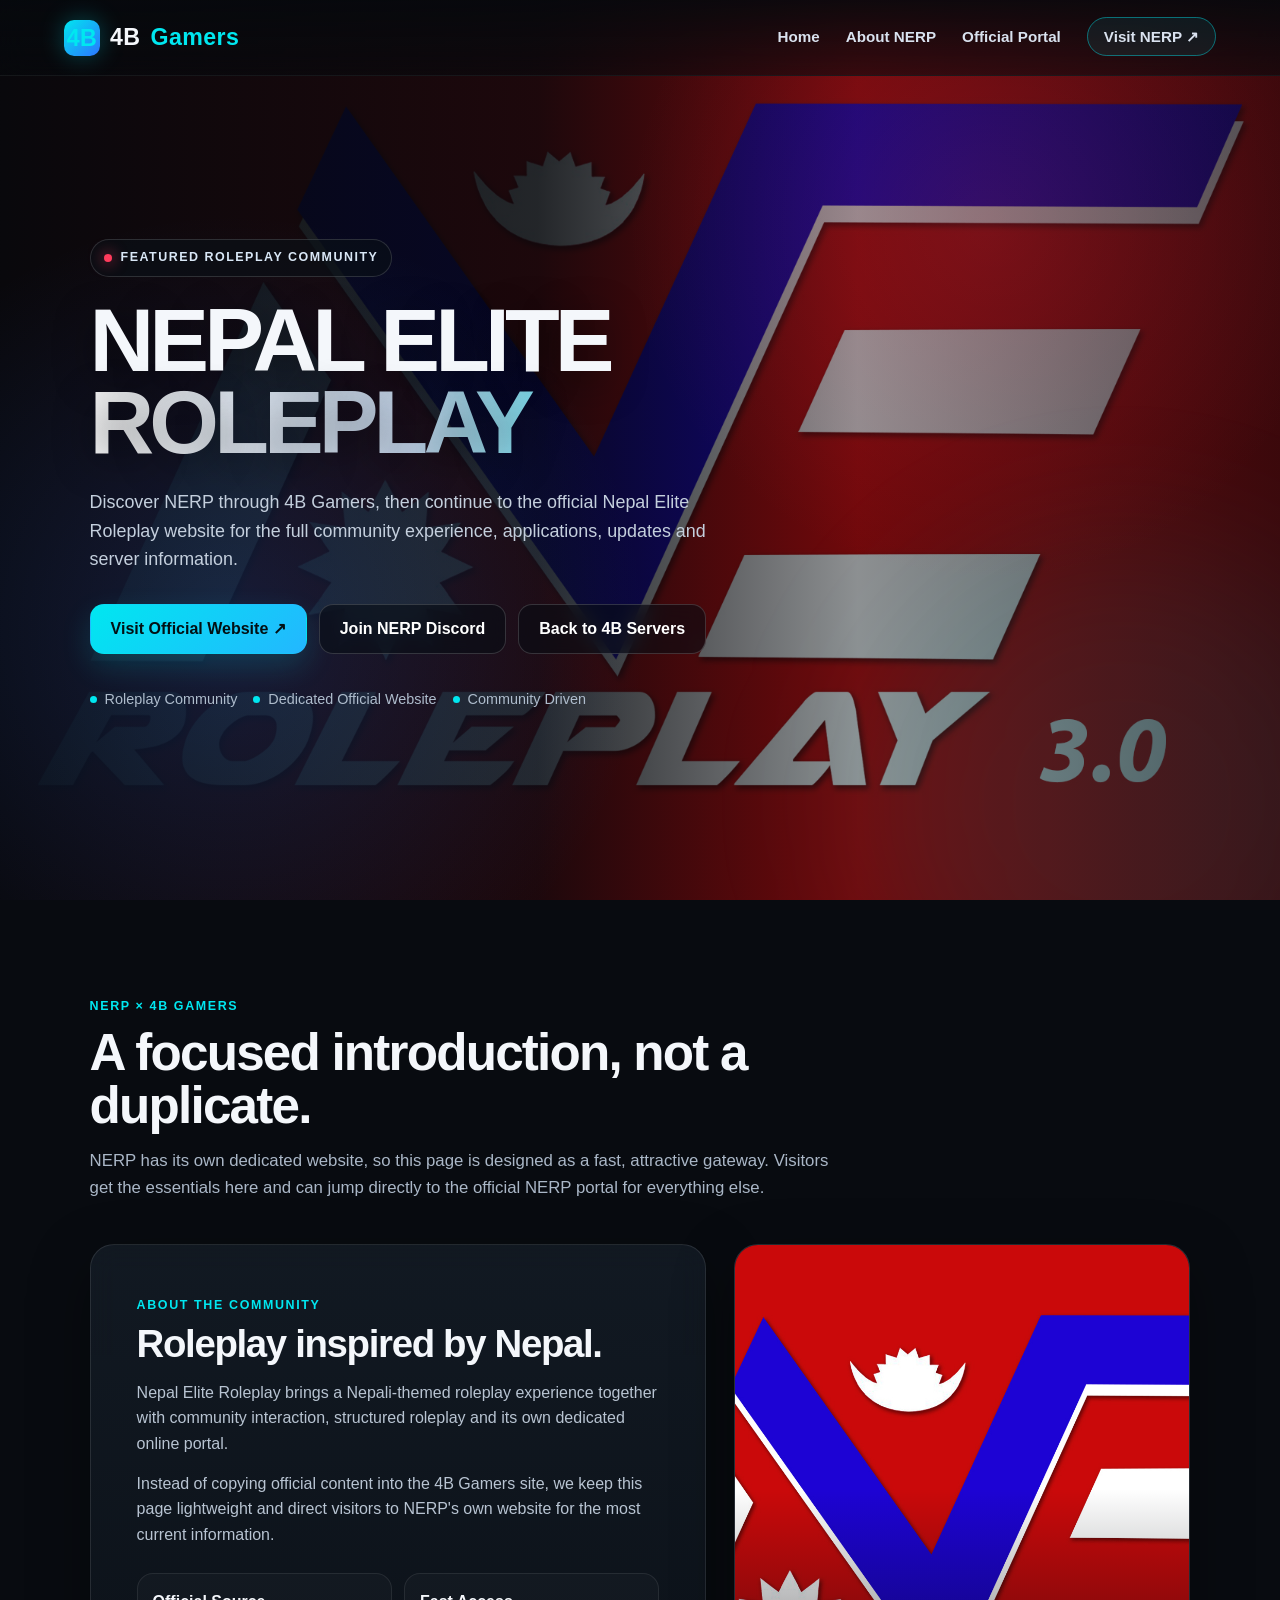
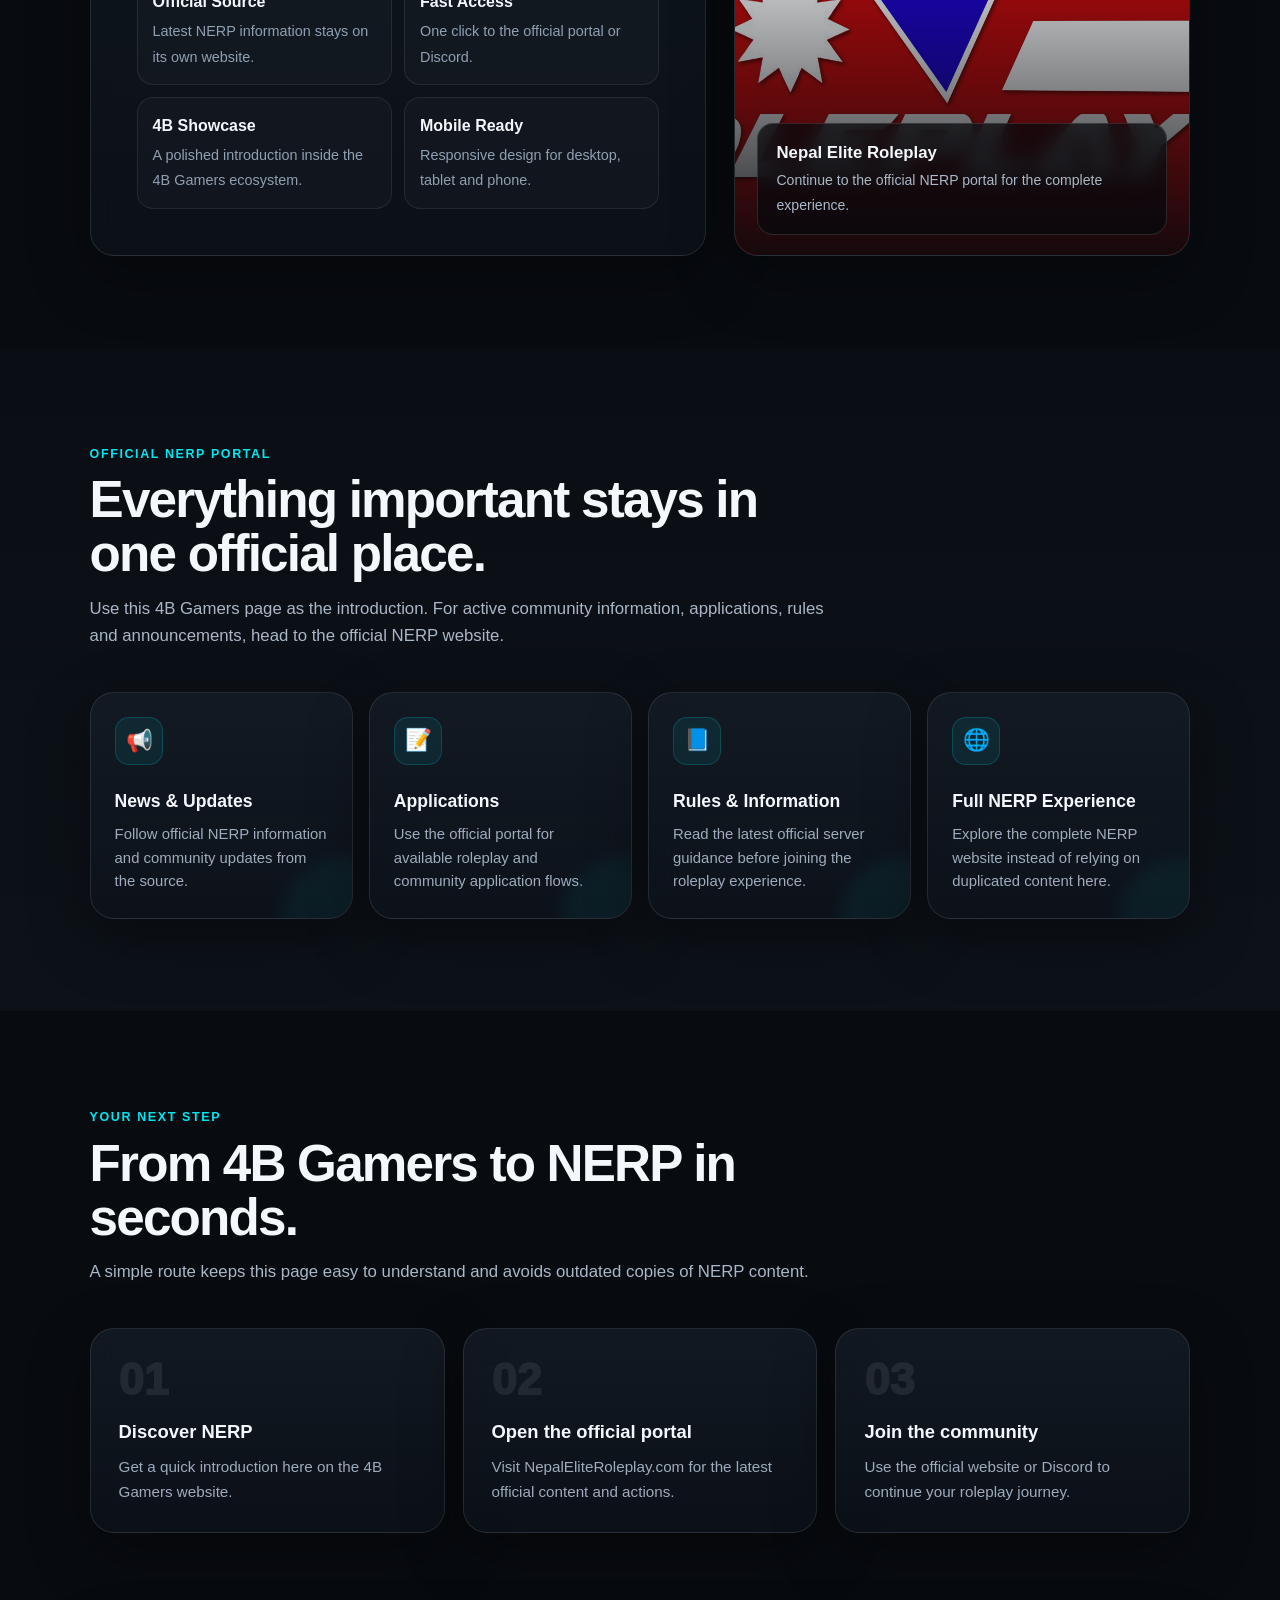
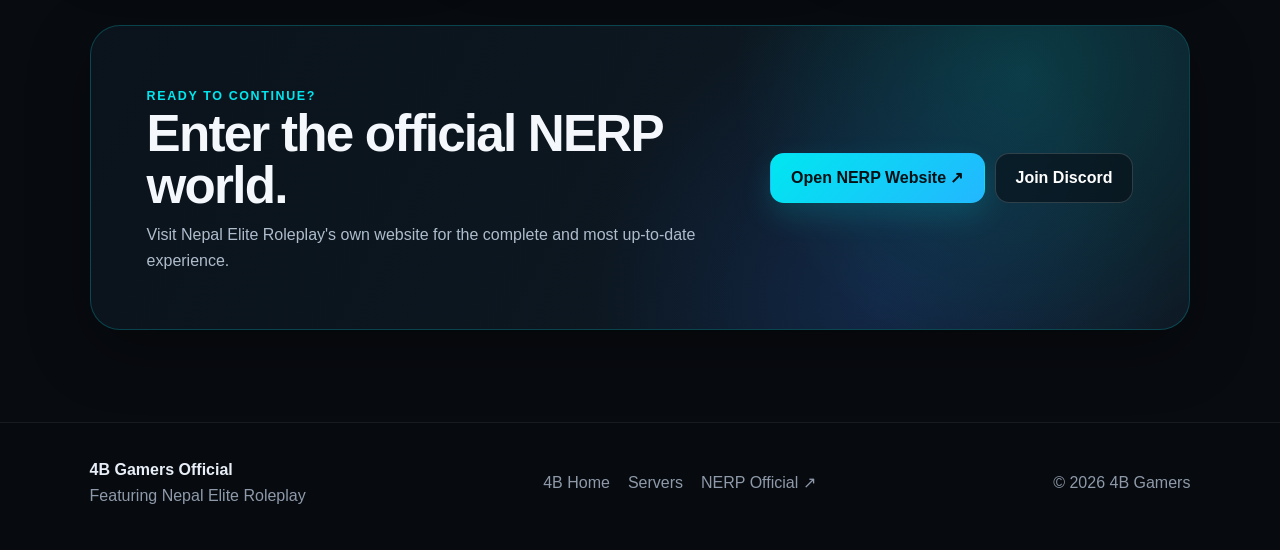
<file: nerp.html>
<!DOCTYPE html>
<html lang="en">
<head>
  <meta charset="UTF-8">
  <meta name="viewport" content="width=device-width, initial-scale=1.0">
  <meta name="description" content="Discover Nepal Elite Roleplay from 4B Gamers and continue to the official NERP website for the full roleplay experience.">
  <meta name="theme-color" content="#090d12">
  <meta property="og:title" content="Nepal Elite Roleplay | 4B Gamers Official">
  <meta property="og:description" content="Explore Nepal Elite Roleplay and visit the official NERP website.">
  <meta property="og:image" content="media/dcimage/nerp.jpg">
  <link rel="icon" href="media/favicon.png" type="image/png">
  <title>Nepal Elite Roleplay | 4B Gamers Official</title>
  <style>
    :root{
      --bg:#080b10;--bg2:#0d1219;--card:rgba(18,25,34,.72);--line:rgba(255,255,255,.10);
      --text:#f4f7fb;--muted:#aab7c7;--cyan:#00e7f0;--blue:#2c75ff;--red:#ff3b5c;--gold:#f6c65b;
      --shadow:0 20px 60px rgba(0,0,0,.35);--radius:24px;
    }
    *{box-sizing:border-box;margin:0;padding:0}
    html{scroll-behavior:smooth}
    body{font-family:Inter,Segoe UI,Arial,sans-serif;background:var(--bg);color:var(--text);overflow-x:hidden;line-height:1.6}
    a{text-decoration:none;color:inherit}
    img{max-width:100%;display:block}
    button,a{ -webkit-tap-highlight-color:transparent }

    .site-nav{position:fixed;inset:0 0 auto 0;height:76px;display:flex;align-items:center;justify-content:space-between;padding:0 clamp(18px,5vw,72px);z-index:50;background:linear-gradient(180deg,rgba(6,9,13,.92),rgba(6,9,13,.58));backdrop-filter:blur(14px);border-bottom:1px solid rgba(255,255,255,.06)}
    .brand{font-weight:900;font-size:1.45rem;letter-spacing:.4px;display:flex;align-items:center;gap:10px}
    .brand-mark{width:36px;height:36px;border-radius:10px;display:grid;place-items:center;background:linear-gradient(135deg,var(--cyan),var(--blue));color:#031014;box-shadow:0 0 25px rgba(0,231,240,.28)}
    .brand span{color:var(--cyan)}
    .nav-links{display:flex;align-items:center;gap:26px;list-style:none;font-weight:700;font-size:.95rem}
    .nav-links a{color:#d9e2ef;transition:.25s}.nav-links a:hover{color:var(--cyan)}
    .nav-cta{padding:10px 16px;border:1px solid rgba(0,231,240,.42);border-radius:999px;background:rgba(0,231,240,.08)}
    .menu-btn{display:none;background:none;border:0;color:#fff;font-size:1.8rem;cursor:pointer}

    .hero{min-height:100svh;position:relative;display:flex;align-items:center;padding:120px clamp(20px,7vw,110px) 70px;isolation:isolate;overflow:hidden}
    .hero::before{content:"";position:absolute;inset:0;background:linear-gradient(90deg,rgba(5,8,12,.98) 0%,rgba(5,8,12,.88) 42%,rgba(5,8,12,.45) 67%,rgba(5,8,12,.72) 100%),url('media/dcimage/nerp.jpg') center/cover no-repeat;z-index:-3}
    .hero::after{content:"";position:absolute;inset:0;background:radial-gradient(circle at 18% 70%,rgba(44,117,255,.18),transparent 34%),radial-gradient(circle at 77% 25%,rgba(255,59,92,.16),transparent 30%);z-index:-2}
    .hero-glow{position:absolute;inset:auto -8% -18% auto;width:520px;height:520px;border-radius:50%;background:rgba(0,231,240,.08);filter:blur(80px);z-index:-1}
    .hero-content{max-width:760px}
    .eyebrow{display:inline-flex;align-items:center;gap:9px;padding:8px 13px;border-radius:999px;border:1px solid rgba(255,255,255,.14);background:rgba(10,16,23,.64);font-size:.78rem;font-weight:800;letter-spacing:.12em;text-transform:uppercase;color:#d9e7f6;margin-bottom:22px}
    .eyebrow-dot{width:8px;height:8px;border-radius:50%;background:var(--red);box-shadow:0 0 15px var(--red)}
    .hero h1{font-size:clamp(3rem,7vw,6.7rem);line-height:.92;letter-spacing:-.055em;text-transform:uppercase;max-width:820px;text-shadow:0 10px 40px rgba(0,0,0,.45)}
    .hero h1 .accent{display:block;background:linear-gradient(90deg,#fff 0%,#c7d9ef 48%,var(--cyan) 100%);-webkit-background-clip:text;background-clip:text;color:transparent}
    .hero p{max-width:670px;color:#c4cfdd;font-size:clamp(1rem,1.4vw,1.18rem);margin:24px 0 30px}
    .hero-actions{display:flex;flex-wrap:wrap;gap:12px}
    .btn{min-height:50px;padding:0 20px;border-radius:14px;display:inline-flex;align-items:center;justify-content:center;gap:10px;font-weight:850;border:1px solid transparent;transition:.25s;cursor:pointer}
    .btn-primary{background:linear-gradient(135deg,var(--cyan),#23b7ff);color:#031014;box-shadow:0 12px 30px rgba(0,231,240,.16)}
    .btn-primary:hover{transform:translateY(-2px);box-shadow:0 18px 38px rgba(0,231,240,.25)}
    .btn-secondary{background:rgba(8,13,19,.58);border-color:rgba(255,255,255,.16);color:#fff;backdrop-filter:blur(10px)}
    .btn-secondary:hover{border-color:rgba(255,255,255,.34);transform:translateY(-2px)}
    .hero-meta{display:flex;flex-wrap:wrap;gap:16px;margin-top:34px;color:#aebccc;font-size:.9rem}
    .hero-meta span{display:flex;align-items:center;gap:8px}.hero-meta i{width:7px;height:7px;border-radius:50%;background:var(--cyan);display:inline-block}

    .section{padding:92px clamp(20px,7vw,110px)}
    .section-head{max-width:760px;margin-bottom:42px}
    .kicker{color:var(--cyan);font-weight:900;text-transform:uppercase;letter-spacing:.13em;font-size:.78rem}
    .section h2{font-size:clamp(2rem,4vw,3.45rem);line-height:1.05;letter-spacing:-.035em;margin:8px 0 15px}
    .section-head p{color:var(--muted);font-size:1.05rem}

    .intro-grid{display:grid;grid-template-columns:minmax(0,1.15fr) minmax(320px,.85fr);gap:28px;align-items:stretch}
    .glass{background:linear-gradient(180deg,rgba(20,28,38,.82),rgba(13,19,27,.72));border:1px solid var(--line);border-radius:var(--radius);box-shadow:var(--shadow);backdrop-filter:blur(14px)}
    .intro-copy{padding:clamp(26px,4vw,46px)}
    .intro-copy p{color:#b8c4d2;margin-top:14px}
    .mini-points{display:grid;grid-template-columns:repeat(2,minmax(0,1fr));gap:12px;margin-top:26px}
    .mini-point{padding:15px;border:1px solid rgba(255,255,255,.08);background:rgba(255,255,255,.025);border-radius:16px}
    .mini-point strong{display:block;margin-bottom:3px}.mini-point span{color:#90a0b3;font-size:.9rem}
    .intro-visual{overflow:hidden;min-height:360px;position:relative}
    .intro-visual img{width:100%;height:100%;object-fit:cover;position:absolute;inset:0}
    .intro-visual::after{content:"";position:absolute;inset:0;background:linear-gradient(180deg,transparent 40%,rgba(6,9,13,.92))}
    .visual-label{position:absolute;left:22px;right:22px;bottom:20px;z-index:2;padding:16px 18px;border-radius:16px;background:rgba(6,9,13,.72);border:1px solid rgba(255,255,255,.12);backdrop-filter:blur(10px)}
    .visual-label strong{display:block;font-size:1.05rem}.visual-label span{font-size:.88rem;color:#aab8c7}

    .portal{background:linear-gradient(180deg,#0a0e14,#0d1219)}
    .feature-grid{display:grid;grid-template-columns:repeat(4,minmax(0,1fr));gap:16px}
    .feature-card{padding:24px;min-height:210px;position:relative;overflow:hidden;transition:.25s}
    .feature-card:hover{transform:translateY(-5px);border-color:rgba(0,231,240,.28)}
    .feature-icon{width:48px;height:48px;border-radius:14px;display:grid;place-items:center;background:rgba(0,231,240,.08);border:1px solid rgba(0,231,240,.18);font-size:1.35rem;margin-bottom:22px}
    .feature-card h3{font-size:1.1rem;margin-bottom:8px}.feature-card p{font-size:.93rem;color:#9eacbd}
    .feature-card::after{content:"";position:absolute;width:120px;height:120px;border-radius:50%;right:-50px;bottom:-60px;background:rgba(0,231,240,.05);filter:blur(8px)}

    .journey-grid{display:grid;grid-template-columns:repeat(3,minmax(0,1fr));gap:18px}
    .journey-card{padding:28px;position:relative}
    .step-num{font-size:2.8rem;font-weight:950;color:rgba(255,255,255,.08);line-height:1;margin-bottom:15px}
    .journey-card h3{font-size:1.15rem;margin-bottom:9px}.journey-card p{color:#9eacbd;font-size:.95rem}

    .cta-band{margin:0 clamp(20px,7vw,110px) 92px;padding:clamp(28px,5vw,56px);border-radius:30px;position:relative;overflow:hidden;background:linear-gradient(115deg,rgba(11,20,29,.96),rgba(15,28,39,.94));border:1px solid rgba(0,231,240,.22);box-shadow:var(--shadow)}
    .cta-band::before{content:"";position:absolute;inset:0;background:radial-gradient(circle at 85% 15%,rgba(0,231,240,.17),transparent 30%),radial-gradient(circle at 72% 90%,rgba(44,117,255,.17),transparent 35%);pointer-events:none}
    .cta-content{position:relative;z-index:1;display:flex;align-items:center;justify-content:space-between;gap:28px}
    .cta-content h2{font-size:clamp(2rem,4vw,3.4rem);line-height:1.02;letter-spacing:-.035em;margin-bottom:10px}.cta-content p{color:#aebccc;max-width:680px}
    .cta-actions{display:flex;flex-wrap:wrap;gap:10px;flex-shrink:0}

    footer{padding:34px clamp(20px,7vw,110px) 42px;border-top:1px solid rgba(255,255,255,.07);background:#070a0e;color:#8e9aaa}
    .footer-row{display:flex;justify-content:space-between;gap:20px;align-items:center;flex-wrap:wrap}
    .footer-links{display:flex;gap:18px;flex-wrap:wrap}.footer-links a:hover{color:var(--cyan)}

    .reveal{opacity:0;transform:translateY(22px);transition:.7s ease}.reveal.visible{opacity:1;transform:none}

    @media(max-width:1020px){
      .intro-grid{grid-template-columns:1fr}.intro-visual{min-height:330px}
      .feature-grid{grid-template-columns:repeat(2,minmax(0,1fr))}
      .journey-grid{grid-template-columns:1fr 1fr}.cta-content{align-items:flex-start;flex-direction:column}.cta-actions{flex-shrink:1}
    }
    @media(max-width:760px){
      .site-nav{height:68px}.menu-btn{display:block}.nav-links{position:absolute;top:68px;left:14px;right:14px;display:none;flex-direction:column;align-items:stretch;gap:5px;background:rgba(8,12,17,.97);border:1px solid rgba(255,255,255,.08);padding:13px;border-radius:18px;box-shadow:var(--shadow)}.nav-links.open{display:flex}.nav-links a{display:block;padding:12px 13px;border-radius:10px}.nav-links a:hover{background:rgba(255,255,255,.04)}
      .hero{min-height:92svh;padding-top:106px;align-items:flex-end}.hero::before{background:linear-gradient(180deg,rgba(5,8,12,.35) 0%,rgba(5,8,12,.7) 40%,rgba(5,8,12,.98) 75%),url('media/dcimage/nerp.jpg') center/cover no-repeat}.hero h1{font-size:clamp(2.8rem,16vw,5rem)}
      .section{padding-top:72px;padding-bottom:72px}.mini-points,.feature-grid,.journey-grid{grid-template-columns:1fr}.feature-card{min-height:auto}.hero-actions .btn{width:100%}.cta-actions{width:100%}.cta-actions .btn{width:100%}.intro-visual{min-height:260px}
    }
    @media(max-width:430px){.hero-meta{gap:10px 14px}.section{padding-left:16px;padding-right:16px}.cta-band{margin-left:16px;margin-right:16px}.mini-point{padding:13px}.brand{font-size:1.18rem}}
    @media(prefers-reduced-motion:reduce){html{scroll-behavior:auto}.reveal{opacity:1;transform:none;transition:none}.btn,.feature-card{transition:none}}
  </style>
</head>
<body>
  <nav class="site-nav" aria-label="Main navigation">
    <a class="brand" href="index.html#Home" aria-label="4B Gamers home">
      <span class="brand-mark">4B</span> 4B <span>Gamers</span>
    </a>
    <button class="menu-btn" id="menuBtn" aria-label="Open navigation" aria-expanded="false">☰</button>
    <ul class="nav-links" id="navLinks">
      <li><a href="index.html#Home">Home</a></li>
      <li><a href="#about">About NERP</a></li>
      <li><a href="#portal">Official Portal</a></li>
      <li><a class="nav-cta" href="https://nepaleliteroleplay.com/" target="_blank" rel="noopener noreferrer">Visit NERP ↗</a></li>
    </ul>
  </nav>

  <header class="hero" id="top">
    <div class="hero-glow"></div>
    <div class="hero-content">
      <div class="eyebrow"><span class="eyebrow-dot"></span> Featured Roleplay Community</div>
      <h1>Nepal Elite <span class="accent">Roleplay</span></h1>
      <p>Discover NERP through 4B Gamers, then continue to the official Nepal Elite Roleplay website for the full community experience, applications, updates and server information.</p>
      <div class="hero-actions">
        <a class="btn btn-primary" href="https://nepaleliteroleplay.com/" target="_blank" rel="noopener noreferrer">Visit Official Website ↗</a>
        <a class="btn btn-secondary" href="https://discord.gg/Ttv6HQQGJd" target="_blank" rel="noopener noreferrer">Join NERP Discord</a>
        <a class="btn btn-secondary" href="index.html#Servers">Back to 4B Servers</a>
      </div>
      <div class="hero-meta">
        <span><i></i> Roleplay Community</span>
        <span><i></i> Dedicated Official Website</span>
        <span><i></i> Community Driven</span>
      </div>
    </div>
  </header>

  <main>
    <section class="section" id="about">
      <div class="section-head reveal">
        <span class="kicker">NERP × 4B Gamers</span>
        <h2>A focused introduction, not a duplicate.</h2>
        <p>NERP has its own dedicated website, so this page is designed as a fast, attractive gateway. Visitors get the essentials here and can jump directly to the official NERP portal for everything else.</p>
      </div>

      <div class="intro-grid">
        <article class="glass intro-copy reveal">
          <span class="kicker">About the community</span>
          <h2 style="font-size:clamp(1.8rem,3vw,2.7rem);margin-top:8px">Roleplay inspired by Nepal.</h2>
          <p>Nepal Elite Roleplay brings a Nepali-themed roleplay experience together with community interaction, structured roleplay and its own dedicated online portal.</p>
          <p>Instead of copying official content into the 4B Gamers site, we keep this page lightweight and direct visitors to NERP's own website for the most current information.</p>
          <div class="mini-points">
            <div class="mini-point"><strong>Official Source</strong><span>Latest NERP information stays on its own website.</span></div>
            <div class="mini-point"><strong>Fast Access</strong><span>One click to the official portal or Discord.</span></div>
            <div class="mini-point"><strong>4B Showcase</strong><span>A polished introduction inside the 4B Gamers ecosystem.</span></div>
            <div class="mini-point"><strong>Mobile Ready</strong><span>Responsive design for desktop, tablet and phone.</span></div>
          </div>
        </article>

        <div class="glass intro-visual reveal">
          <img src="media/dcimage/nerp.jpg" alt="Nepal Elite Roleplay community artwork" loading="lazy">
          <div class="visual-label">
            <strong>Nepal Elite Roleplay</strong>
            <span>Continue to the official NERP portal for the complete experience.</span>
          </div>
        </div>
      </div>
    </section>

    <section class="section portal" id="portal">
      <div class="section-head reveal">
        <span class="kicker">Official NERP Portal</span>
        <h2>Everything important stays in one official place.</h2>
        <p>Use this 4B Gamers page as the introduction. For active community information, applications, rules and announcements, head to the official NERP website.</p>
      </div>

      <div class="feature-grid">
        <a class="glass feature-card reveal" href="https://nepaleliteroleplay.com/" target="_blank" rel="noopener noreferrer">
          <div class="feature-icon">📢</div><h3>News & Updates</h3><p>Follow official NERP information and community updates from the source.</p>
        </a>
        <a class="glass feature-card reveal" href="https://nepaleliteroleplay.com/" target="_blank" rel="noopener noreferrer">
          <div class="feature-icon">📝</div><h3>Applications</h3><p>Use the official portal for available roleplay and community application flows.</p>
        </a>
        <a class="glass feature-card reveal" href="https://nepaleliteroleplay.com/" target="_blank" rel="noopener noreferrer">
          <div class="feature-icon">📘</div><h3>Rules & Information</h3><p>Read the latest official server guidance before joining the roleplay experience.</p>
        </a>
        <a class="glass feature-card reveal" href="https://nepaleliteroleplay.com/" target="_blank" rel="noopener noreferrer">
          <div class="feature-icon">🌐</div><h3>Full NERP Experience</h3><p>Explore the complete NERP website instead of relying on duplicated content here.</p>
        </a>
      </div>
    </section>

    <section class="section" id="journey">
      <div class="section-head reveal">
        <span class="kicker">Your Next Step</span>
        <h2>From 4B Gamers to NERP in seconds.</h2>
        <p>A simple route keeps this page easy to understand and avoids outdated copies of NERP content.</p>
      </div>
      <div class="journey-grid">
        <article class="glass journey-card reveal"><div class="step-num">01</div><h3>Discover NERP</h3><p>Get a quick introduction here on the 4B Gamers website.</p></article>
        <article class="glass journey-card reveal"><div class="step-num">02</div><h3>Open the official portal</h3><p>Visit NepalEliteRoleplay.com for the latest official content and actions.</p></article>
        <article class="glass journey-card reveal"><div class="step-num">03</div><h3>Join the community</h3><p>Use the official website or Discord to continue your roleplay journey.</p></article>
      </div>
    </section>

    <section class="cta-band reveal" aria-label="NERP official links">
      <div class="cta-content">
        <div>
          <span class="kicker">Ready to continue?</span>
          <h2>Enter the official NERP world.</h2>
          <p>Visit Nepal Elite Roleplay's own website for the complete and most up-to-date experience.</p>
        </div>
        <div class="cta-actions">
          <a class="btn btn-primary" href="https://nepaleliteroleplay.com/" target="_blank" rel="noopener noreferrer">Open NERP Website ↗</a>
          <a class="btn btn-secondary" href="https://discord.gg/Ttv6HQQGJd" target="_blank" rel="noopener noreferrer">Join Discord</a>
        </div>
      </div>
    </section>
  </main>

  <footer>
    <div class="footer-row">
      <div><strong style="color:#e7eef7">4B Gamers Official</strong><br><span>Featuring Nepal Elite Roleplay</span></div>
      <div class="footer-links">
        <a href="index.html#Home">4B Home</a>
        <a href="index.html#Servers">Servers</a>
        <a href="https://nepaleliteroleplay.com/" target="_blank" rel="noopener noreferrer">NERP Official ↗</a>
      </div>
      <div>© <span id="year"></span> 4B Gamers</div>
    </div>
  </footer>

  <script>
    const menuBtn = document.getElementById('menuBtn');
    const navLinks = document.getElementById('navLinks');
    menuBtn.addEventListener('click', () => {
      const isOpen = navLinks.classList.toggle('open');
      menuBtn.setAttribute('aria-expanded', String(isOpen));
      menuBtn.textContent = isOpen ? '✕' : '☰';
    });
    navLinks.querySelectorAll('a').forEach(a => a.addEventListener('click', () => {
      navLinks.classList.remove('open');
      menuBtn.setAttribute('aria-expanded','false');
      menuBtn.textContent='☰';
    }));
    document.getElementById('year').textContent = new Date().getFullYear();
    const reveal = new IntersectionObserver(entries => {
      entries.forEach(entry => { if(entry.isIntersecting) entry.target.classList.add('visible'); });
    }, {threshold:.12});
    document.querySelectorAll('.reveal').forEach(el => reveal.observe(el));
  </script>
</body>
</html>
</file>
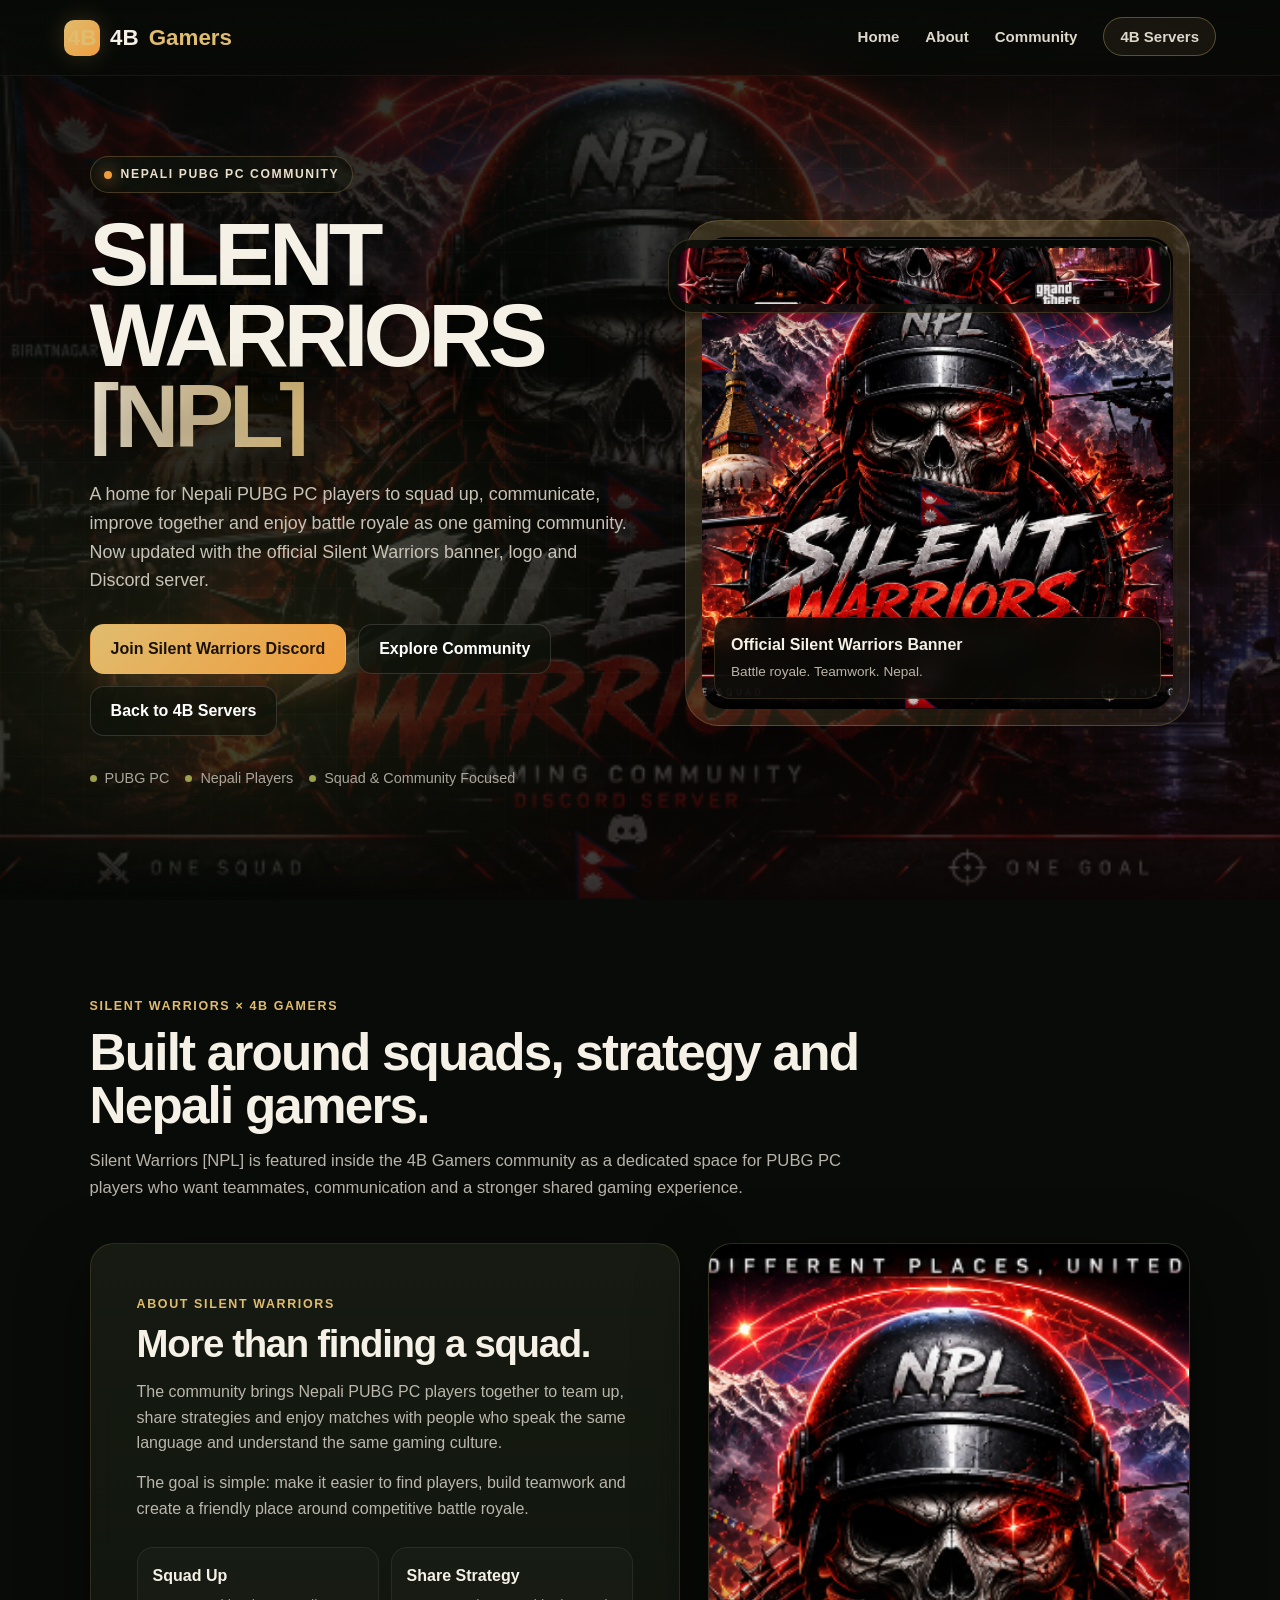
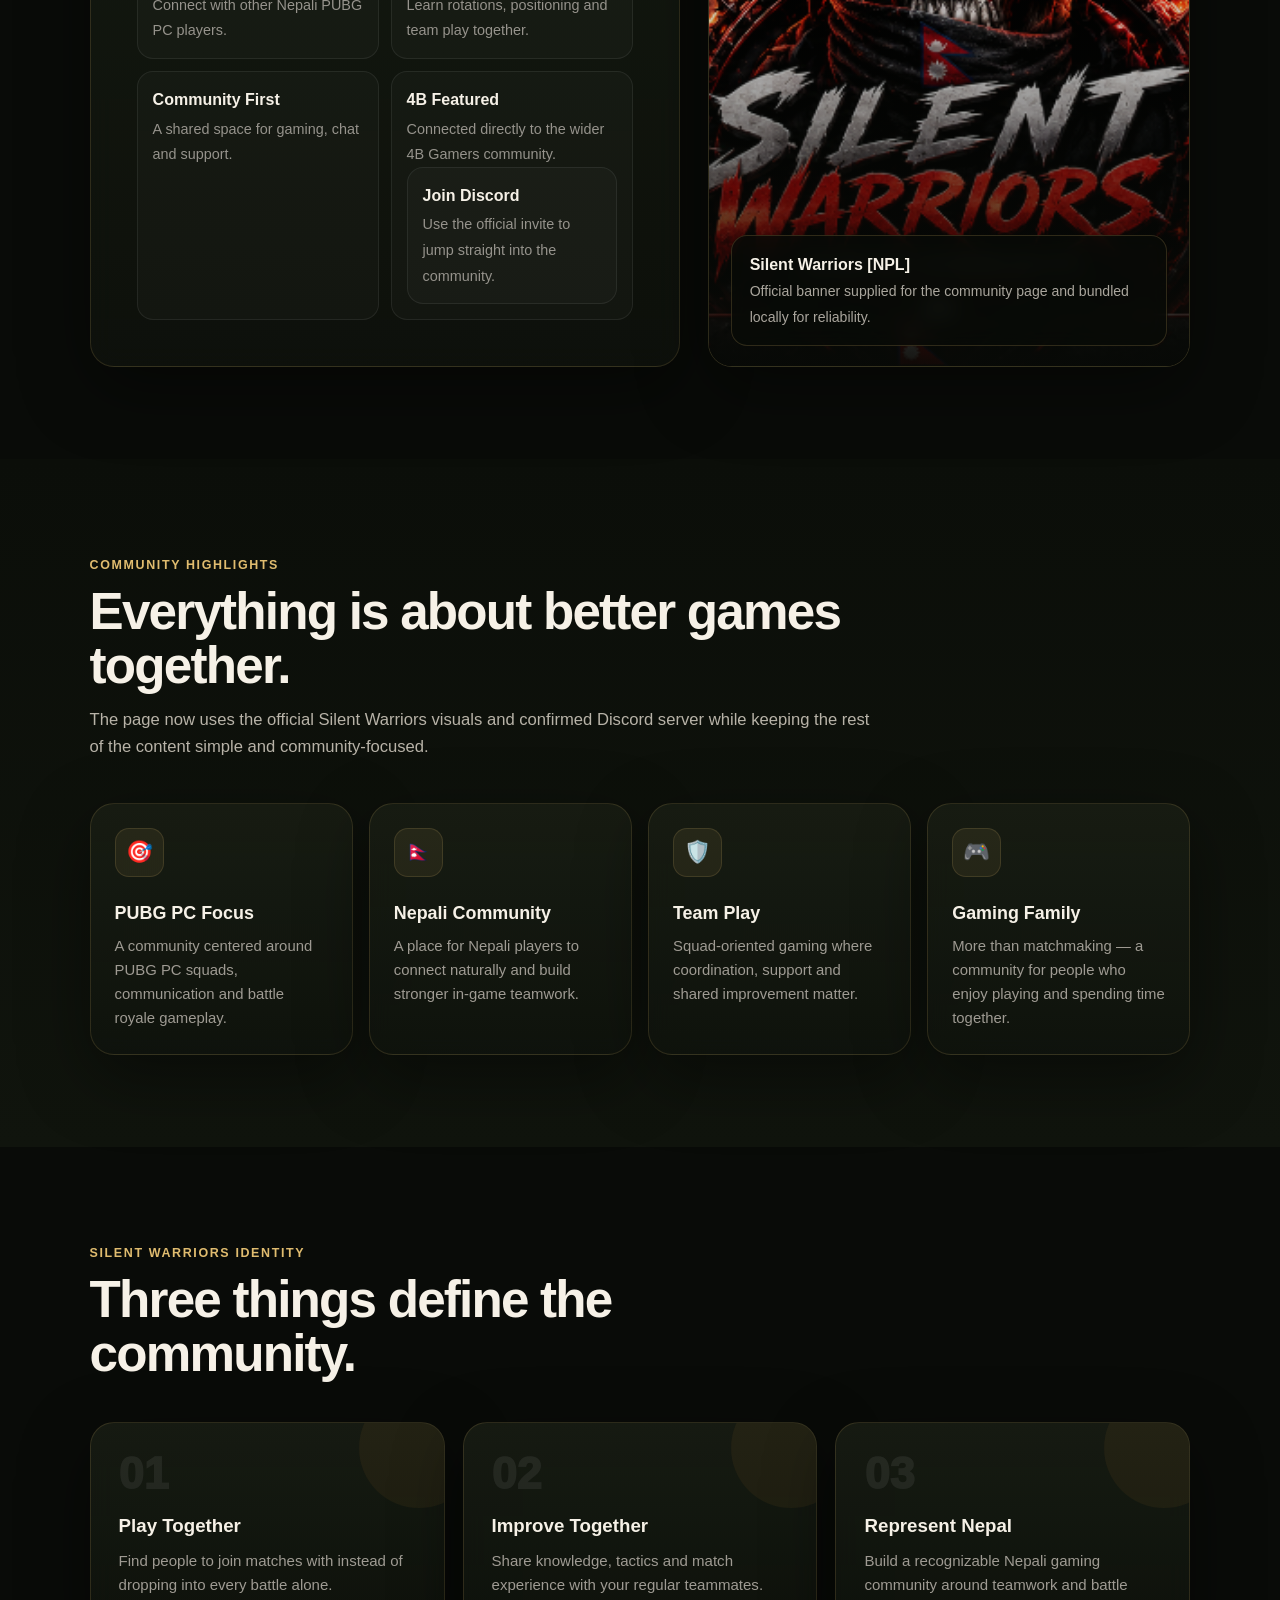
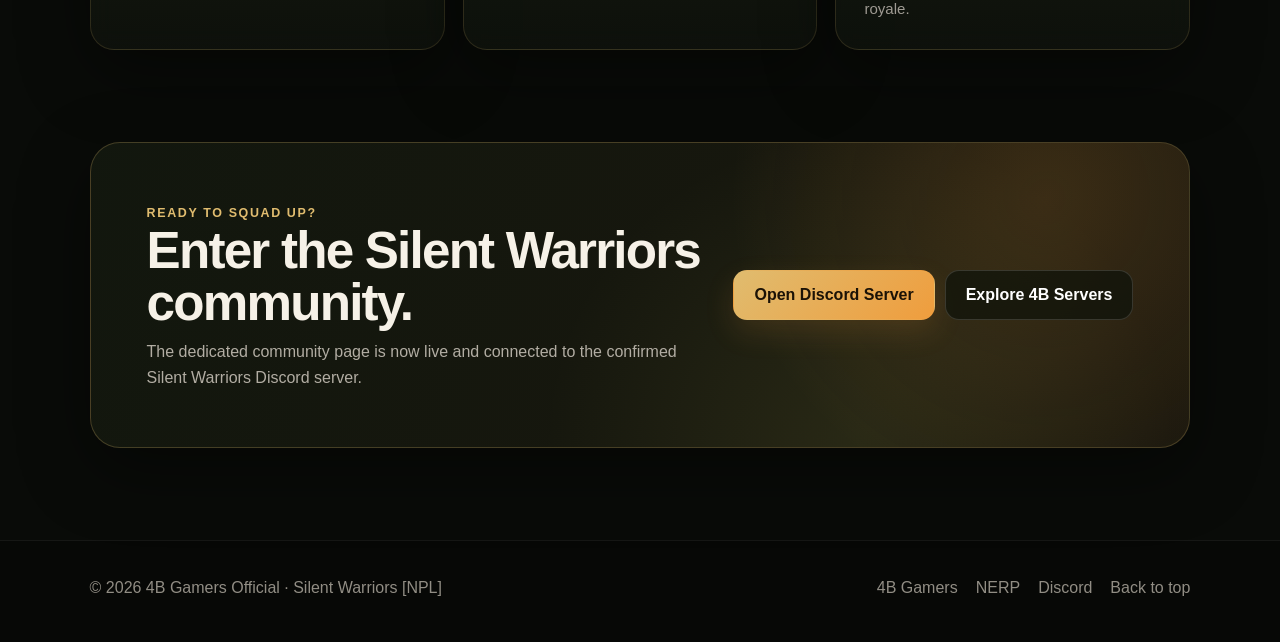
<file: silent-warriors.html>
<!DOCTYPE html>
<html lang="en">
<head>
  <meta charset="UTF-8">
  <meta name="viewport" content="width=device-width, initial-scale=1.0">
  <meta name="description" content="Silent Warriors [NPL] — a Nepali PUBG PC gaming community featured by 4B Gamers Official.">
  <meta name="theme-color" content="#10140d">
  <meta property="og:title" content="Silent Warriors [NPL] | 4B Gamers Official">
  <meta property="og:description" content="Discover Silent Warriors [NPL], a Nepali PUBG PC gaming community featured by 4B Gamers Official.">
  <meta property="og:image" content="media/dcimage/silent-warriors-banner.png">
  <link rel="icon" href="media/favicon.png" type="image/png">
  <title>Silent Warriors [NPL] | 4B Gamers Official</title>
  <style>
    :root{
      --bg:#090b08;--bg2:#10140d;--card:rgba(22,27,18,.78);--line:rgba(224,188,111,.15);
      --text:#f6f1e7;--muted:#b8b3a8;--olive:#777a39;--olive2:#9da04d;--orange:#ef9d3d;--gold:#e0bc6f;--red:#d44732;
      --shadow:0 22px 70px rgba(0,0,0,.42);--radius:24px;
    }
    *{box-sizing:border-box;margin:0;padding:0}
    html{scroll-behavior:smooth}
    body{font-family:Inter,Segoe UI,Arial,sans-serif;background:var(--bg);color:var(--text);overflow-x:hidden;line-height:1.6}
    a{text-decoration:none;color:inherit}img{max-width:100%;display:block}button,a{-webkit-tap-highlight-color:transparent}

    .site-nav{position:fixed;inset:0 0 auto 0;height:76px;display:flex;align-items:center;justify-content:space-between;padding:0 clamp(18px,5vw,72px);z-index:50;background:linear-gradient(180deg,rgba(8,10,7,.95),rgba(8,10,7,.62));backdrop-filter:blur(14px);border-bottom:1px solid rgba(255,255,255,.06)}
    .brand{font-weight:900;font-size:1.4rem;display:flex;align-items:center;gap:10px}.brand-mark{width:36px;height:36px;border-radius:10px;display:grid;place-items:center;background:linear-gradient(135deg,var(--gold),var(--orange));color:#161006;box-shadow:0 0 24px rgba(224,188,111,.2)}.brand span{color:var(--gold)}
    .nav-links{display:flex;align-items:center;gap:26px;list-style:none;font-weight:800;font-size:.94rem}.nav-links a{color:#ddd7cc;transition:.25s}.nav-links a:hover{color:var(--gold)}.nav-cta{padding:10px 16px;border:1px solid rgba(224,188,111,.35);border-radius:999px;background:rgba(224,188,111,.07)}
    .menu-btn{display:none;background:none;border:0;color:#fff;font-size:1.8rem;cursor:pointer}

    .hero{min-height:100svh;position:relative;display:grid;grid-template-columns:minmax(0,1.04fr) minmax(360px,.96fr);align-items:center;gap:48px;padding:118px clamp(20px,7vw,110px) 72px;isolation:isolate;overflow:hidden}
    .hero::before{content:"";position:absolute;inset:0;background:linear-gradient(115deg,rgba(8,10,7,.88),rgba(8,10,7,.8) 40%,rgba(18,8,8,.72) 100%), url('media/dcimage/silent-warriors-banner.png') center/cover no-repeat;z-index:-3}
    .hero::after{content:"";position:absolute;inset:0;background-image:linear-gradient(rgba(255,255,255,.015) 1px,transparent 1px),linear-gradient(90deg,rgba(255,255,255,.015) 1px,transparent 1px),radial-gradient(circle at 76% 36%,rgba(239,157,61,.16),transparent 28%),radial-gradient(circle at 18% 80%,rgba(119,122,57,.18),transparent 34%);background-size:42px 42px,42px 42px,auto,auto;mask-image:linear-gradient(to bottom,transparent 2%,#000 22%,#000 78%,transparent 100%);z-index:-2}
    .hero-content{max-width:740px}.eyebrow{display:inline-flex;align-items:center;gap:9px;padding:8px 13px;border-radius:999px;border:1px solid rgba(224,188,111,.25);background:rgba(18,21,13,.65);font-size:.76rem;font-weight:900;letter-spacing:.13em;text-transform:uppercase;color:#e9dfcd;margin-bottom:21px}.eyebrow-dot{width:8px;height:8px;border-radius:50%;background:var(--orange);box-shadow:0 0 16px var(--orange)}
    .hero h1{font-size:clamp(3rem,7vw,6.6rem);line-height:.9;letter-spacing:-.055em;text-transform:uppercase;text-shadow:0 16px 45px rgba(0,0,0,.5)}.hero h1 .accent{display:block;background:linear-gradient(90deg,#fff4dc 0%,var(--gold) 48%,var(--orange) 100%);-webkit-background-clip:text;background-clip:text;color:transparent}.hero p{max-width:680px;color:#c7c1b6;font-size:clamp(1rem,1.4vw,1.17rem);margin:24px 0 29px}
    .hero-actions{display:flex;flex-wrap:wrap;gap:12px}.btn{min-height:50px;padding:0 20px;border-radius:14px;display:inline-flex;align-items:center;justify-content:center;gap:10px;font-weight:900;border:1px solid transparent;transition:.25s}.btn-primary{background:linear-gradient(135deg,var(--gold),var(--orange));color:#1b1206;box-shadow:0 12px 30px rgba(239,157,61,.14)}.btn-primary:hover{transform:translateY(-2px);box-shadow:0 18px 38px rgba(239,157,61,.22)}.btn-secondary{background:rgba(15,18,11,.72);border-color:rgba(255,255,255,.14);color:#fff}.btn-secondary:hover{border-color:rgba(224,188,111,.38);transform:translateY(-2px)}.btn-disabled{opacity:.55;cursor:not-allowed}
    .hero-meta{display:flex;flex-wrap:wrap;gap:16px;margin-top:31px;color:#aaa69c;font-size:.9rem}.hero-meta span{display:flex;align-items:center;gap:8px}.hero-meta i{width:7px;height:7px;border-radius:50%;background:var(--olive2);display:inline-block}
    .hero-art{position:relative;justify-self:end;width:min(100%,560px)}.art-shell{position:relative;padding:16px;border-radius:34px;background:linear-gradient(145deg,rgba(224,188,111,.22),rgba(119,122,57,.11));border:1px solid rgba(224,188,111,.22);box-shadow:0 35px 90px rgba(0,0,0,.48)}.art-shell::before{content:"";position:absolute;inset:-26px;border-radius:50%;background:radial-gradient(circle,rgba(239,157,61,.13),transparent 65%);z-index:-1;filter:blur(16px)}.art-shell img{width:100%;aspect-ratio:1/1;object-fit:cover;border-radius:24px}.art-tag{position:absolute;left:28px;right:28px;bottom:26px;padding:14px 16px;border-radius:16px;background:rgba(10,12,8,.82);border:1px solid rgba(224,188,111,.18);backdrop-filter:blur(12px)}.art-tag strong{display:block;font-size:1rem}.art-tag span{font-size:.85rem;color:#bbb4a8}.sw-logo-badge{position:absolute;top:18px;right:18px;width:74px;height:74px;border-radius:18px;background:rgba(8,10,7,.82);border:1px solid rgba(224,188,111,.2);padding:8px;box-shadow:0 12px 24px rgba(0,0,0,.35)}

    .section{padding:92px clamp(20px,7vw,110px)}.section.alt{background:linear-gradient(180deg,#0b0e09,#10140d)}.section-head{max-width:780px;margin-bottom:42px}.kicker{color:var(--gold);font-weight:900;text-transform:uppercase;letter-spacing:.13em;font-size:.78rem}.section h2{font-size:clamp(2rem,4vw,3.45rem);line-height:1.05;letter-spacing:-.035em;margin:8px 0 15px}.section-head p{color:var(--muted);font-size:1.04rem}
    .glass{background:linear-gradient(180deg,rgba(25,30,20,.84),rgba(15,19,13,.75));border:1px solid var(--line);border-radius:var(--radius);box-shadow:var(--shadow);backdrop-filter:blur(12px)}
    .intro-grid{display:grid;grid-template-columns:minmax(0,1.1fr) minmax(320px,.9fr);gap:28px;align-items:stretch}.intro-copy{padding:clamp(26px,4vw,46px)}.intro-copy p{color:#bbb7ad;margin-top:14px}.mini-points{display:grid;grid-template-columns:repeat(2,minmax(0,1fr));gap:12px;margin-top:26px}.mini-point{padding:15px;border:1px solid rgba(255,255,255,.07);background:rgba(255,255,255,.025);border-radius:16px}.mini-point strong{display:block;margin-bottom:3px}.mini-point span{color:#96938c;font-size:.9rem}.intro-visual{overflow:hidden;min-height:380px;position:relative}.intro-visual img{width:100%;height:100%;object-fit:cover;position:absolute;inset:0}.intro-visual::after{content:"";position:absolute;inset:0;background:linear-gradient(180deg,transparent 38%,rgba(8,10,7,.93))}.visual-label{position:absolute;left:22px;right:22px;bottom:20px;z-index:2;padding:16px 18px;border-radius:16px;background:rgba(9,11,7,.76);border:1px solid rgba(224,188,111,.18);backdrop-filter:blur(10px)}.visual-label strong{display:block}.visual-label span{font-size:.88rem;color:#aaa69d}

    .feature-grid{display:grid;grid-template-columns:repeat(4,minmax(0,1fr));gap:16px}.feature-card{padding:24px;min-height:218px;transition:.25s}.feature-card:hover{transform:translateY(-5px);border-color:rgba(224,188,111,.32)}.feature-icon{width:49px;height:49px;border-radius:14px;display:grid;place-items:center;background:rgba(224,188,111,.08);border:1px solid rgba(224,188,111,.15);font-size:1.35rem;margin-bottom:22px}.feature-card h3{font-size:1.12rem;margin-bottom:8px}.feature-card p{color:#9f9b93;font-size:.93rem}

    .identity-grid{display:grid;grid-template-columns:repeat(3,minmax(0,1fr));gap:18px}.identity-card{padding:28px;position:relative;overflow:hidden}.identity-card::after{content:"";position:absolute;width:120px;height:120px;border-radius:50%;background:rgba(239,157,61,.06);right:-35px;top:-35px}.identity-num{font-size:2.8rem;font-weight:950;color:rgba(255,255,255,.07);line-height:1;margin-bottom:15px}.identity-card h3{margin-bottom:8px}.identity-card p{color:#9f9b93;font-size:.94rem}

    .cta-band{margin:0 clamp(20px,7vw,110px) 92px;padding:clamp(28px,5vw,56px);border-radius:30px;position:relative;overflow:hidden;background:linear-gradient(115deg,rgba(18,23,14,.98),rgba(27,24,14,.96));border:1px solid rgba(224,188,111,.24);box-shadow:var(--shadow)}.cta-band::before{content:"";position:absolute;inset:0;background:radial-gradient(circle at 87% 18%,rgba(239,157,61,.16),transparent 32%),radial-gradient(circle at 70% 100%,rgba(119,122,57,.18),transparent 38%);pointer-events:none}.cta-content{position:relative;z-index:1;display:flex;align-items:center;justify-content:space-between;gap:28px}.cta-content h2{font-size:clamp(2rem,4vw,3.35rem);line-height:1.02;letter-spacing:-.035em;margin-bottom:10px}.cta-content p{color:#b2ada3;max-width:680px}.cta-actions{display:flex;flex-wrap:wrap;gap:10px;flex-shrink:0}
    footer{padding:34px clamp(20px,7vw,110px) 42px;border-top:1px solid rgba(255,255,255,.06);background:#070806;color:#918d84}.footer-row{display:flex;justify-content:space-between;gap:20px;align-items:center;flex-wrap:wrap}.footer-links{display:flex;gap:18px;flex-wrap:wrap}.footer-links a:hover{color:var(--gold)}
    .reveal{opacity:0;transform:translateY(22px);transition:.7s ease}.reveal.visible{opacity:1;transform:none}

    @media(max-width:1060px){.hero{grid-template-columns:1fr;gap:34px;padding-top:110px}.hero-art{justify-self:start;width:min(100%,560px)}.intro-grid{grid-template-columns:1fr}.feature-grid{grid-template-columns:repeat(2,minmax(0,1fr))}.identity-grid{grid-template-columns:1fr 1fr}.cta-content{align-items:flex-start;flex-direction:column}.cta-actions{flex-shrink:1}}
    @media(max-width:760px){.site-nav{height:68px}.menu-btn{display:block}.nav-links{position:absolute;top:68px;left:14px;right:14px;display:none;flex-direction:column;align-items:stretch;gap:5px;background:rgba(9,11,7,.98);border:1px solid rgba(255,255,255,.08);padding:13px;border-radius:18px;box-shadow:var(--shadow)}.nav-links.open{display:flex}.nav-links a{display:block;padding:12px 13px;border-radius:10px}.nav-links a:hover{background:rgba(255,255,255,.04)}.hero{min-height:auto;padding-bottom:62px}.hero h1{font-size:clamp(2.8rem,16vw,5rem)}.hero-actions .btn{width:100%}.section{padding-top:72px;padding-bottom:72px}.mini-points,.feature-grid,.identity-grid{grid-template-columns:1fr}.feature-card{min-height:auto}.intro-visual{min-height:300px}.cta-actions{width:100%}.cta-actions .btn{width:100%}}
    @media(max-width:430px){.section{padding-left:16px;padding-right:16px}.cta-band{margin-left:16px;margin-right:16px}.brand{font-size:1.15rem}.art-shell{padding:9px;border-radius:26px}.art-shell img{border-radius:19px}.art-tag{left:18px;right:18px;bottom:18px}}
    @media(prefers-reduced-motion:reduce){html{scroll-behavior:auto}.reveal{opacity:1;transform:none;transition:none}.btn,.feature-card{transition:none}}
  </style>
</head>
<body>
  <nav class="site-nav" aria-label="Main navigation">
    <a class="brand" href="index.html#Home" aria-label="4B Gamers home"><span class="brand-mark">4B</span> 4B <span>Gamers</span></a>
    <button class="menu-btn" id="menuBtn" aria-label="Open navigation" aria-expanded="false">☰</button>
    <ul class="nav-links" id="navLinks">
      <li><a href="index.html#Home">Home</a></li>
      <li><a href="#about">About</a></li>
      <li><a href="#community">Community</a></li>
      <li><a class="nav-cta" href="index.html#Servers">4B Servers</a></li>
    </ul>
  </nav>

  <header class="hero" id="top">
    <div class="hero-content">
      <div class="eyebrow"><span class="eyebrow-dot"></span> Nepali PUBG PC Community</div>
      <h1>Silent Warriors <span class="accent">[NPL]</span></h1>
      <p>A home for Nepali PUBG PC players to squad up, communicate, improve together and enjoy battle royale as one gaming community. Now updated with the official Silent Warriors banner, logo and Discord server.</p>
      <div class="hero-actions">
        <a class="btn btn-primary" href="https://discord.gg/c94G47daP8" target="_blank" rel="noopener noreferrer">Join Silent Warriors Discord</a>
        <a class="btn btn-secondary" href="#community">Explore Community</a>
        <a class="btn btn-secondary" href="index.html#Servers">Back to 4B Servers</a>
      </div>
      <div class="hero-meta">
        <span><i></i> PUBG PC</span><span><i></i> Nepali Players</span><span><i></i> Squad & Community Focused</span>
      </div>
    </div>
    <div class="hero-art reveal">
      <div class="art-shell">
        <img src="media/dcimage/silent-warriors-banner.png" alt="Silent Warriors banner artwork">
        <img class="sw-logo-badge" src="media/dcimage/silent-warriors-logo.png" alt="Silent Warriors logo">
        <div class="art-tag"><strong>Official Silent Warriors Banner</strong><span>Battle royale. Teamwork. Nepal.</span></div>
      </div>
    </div>
  </header>

  <main>
    <section class="section" id="about">
      <div class="section-head reveal">
        <span class="kicker">Silent Warriors × 4B Gamers</span>
        <h2>Built around squads, strategy and Nepali gamers.</h2>
        <p>Silent Warriors [NPL] is featured inside the 4B Gamers community as a dedicated space for PUBG PC players who want teammates, communication and a stronger shared gaming experience.</p>
      </div>
      <div class="intro-grid">
        <article class="glass intro-copy reveal">
          <span class="kicker">About Silent Warriors</span>
          <h2 style="font-size:clamp(1.8rem,3vw,2.7rem);margin-top:8px">More than finding a squad.</h2>
          <p>The community brings Nepali PUBG PC players together to team up, share strategies and enjoy matches with people who speak the same language and understand the same gaming culture.</p>
          <p>The goal is simple: make it easier to find players, build teamwork and create a friendly place around competitive battle royale.</p>
          <div class="mini-points">
            <div class="mini-point"><strong>Squad Up</strong><span>Connect with other Nepali PUBG PC players.</span></div>
            <div class="mini-point"><strong>Share Strategy</strong><span>Learn rotations, positioning and team play together.</span></div>
            <div class="mini-point"><strong>Community First</strong><span>A shared space for gaming, chat and support.</span></div>
            <div class="mini-point"><strong>4B Featured</strong><span>Connected directly to the wider 4B Gamers community.</span><div class="mini-point"><strong>Join Discord</strong><span>Use the official invite to jump straight into the community.</span></div>
          </div>
        </article>
        <div class="glass intro-visual reveal">
          <img src="media/dcimage/silent-warriors-banner.png" alt="Silent Warriors banner artwork" loading="lazy">
          <div class="visual-label"><strong>Silent Warriors [NPL]</strong><span>Official banner supplied for the community page and bundled locally for reliability.</span></div>
        </div>
      </div>
    </section>

    <section class="section alt" id="community">
      <div class="section-head reveal">
        <span class="kicker">Community Highlights</span>
        <h2>Everything is about better games together.</h2>
        <p>The page now uses the official Silent Warriors visuals and confirmed Discord server while keeping the rest of the content simple and community-focused.</p>
      </div>
      <div class="feature-grid">
        <article class="glass feature-card reveal"><div class="feature-icon">🎯</div><h3>PUBG PC Focus</h3><p>A community centered around PUBG PC squads, communication and battle royale gameplay.</p></article>
        <article class="glass feature-card reveal"><div class="feature-icon">🇳🇵</div><h3>Nepali Community</h3><p>A place for Nepali players to connect naturally and build stronger in-game teamwork.</p></article>
        <article class="glass feature-card reveal"><div class="feature-icon">🛡️</div><h3>Team Play</h3><p>Squad-oriented gaming where coordination, support and shared improvement matter.</p></article>
        <article class="glass feature-card reveal"><div class="feature-icon">🎮</div><h3>Gaming Family</h3><p>More than matchmaking — a community for people who enjoy playing and spending time together.</p></article>
      </div>
    </section>

    <section class="section">
      <div class="section-head reveal">
        <span class="kicker">Silent Warriors Identity</span>
        <h2>Three things define the community.</h2>
      </div>
      <div class="identity-grid">
        <article class="glass identity-card reveal"><div class="identity-num">01</div><h3>Play Together</h3><p>Find people to join matches with instead of dropping into every battle alone.</p></article>
        <article class="glass identity-card reveal"><div class="identity-num">02</div><h3>Improve Together</h3><p>Share knowledge, tactics and match experience with your regular teammates.</p></article>
        <article class="glass identity-card reveal"><div class="identity-num">03</div><h3>Represent Nepal</h3><p>Build a recognizable Nepali gaming community around teamwork and battle royale.</p></article>
      </div>
    </section>

    <section class="cta-band reveal" aria-label="Silent Warriors links">
      <div class="cta-content">
        <div><span class="kicker">Ready to squad up?</span><h2>Enter the Silent Warriors community.</h2><p>The dedicated community page is now live and connected to the confirmed Silent Warriors Discord server.</p></div>
        <div class="cta-actions"><a class="btn btn-primary" href="https://discord.gg/c94G47daP8" target="_blank" rel="noopener noreferrer">Open Discord Server</a><a class="btn btn-secondary" href="index.html#Servers">Explore 4B Servers</a></div>
      </div>
    </section>
  </main>

  <footer>
    <div class="footer-row"><div>© 2026 4B Gamers Official · Silent Warriors [NPL]</div><div class="footer-links"><a href="index.html">4B Gamers</a><a href="nerp.html">NERP</a><a href="https://discord.gg/c94G47daP8" target="_blank" rel="noopener noreferrer">Discord</a><a href="#top">Back to top</a></div></div>
  </footer>

  <script>
    const menuBtn=document.getElementById('menuBtn'),navLinks=document.getElementById('navLinks');
    menuBtn.addEventListener('click',()=>{const open=navLinks.classList.toggle('open');menuBtn.setAttribute('aria-expanded',String(open));menuBtn.textContent=open?'✕':'☰'});
    navLinks.querySelectorAll('a').forEach(a=>a.addEventListener('click',()=>{navLinks.classList.remove('open');menuBtn.setAttribute('aria-expanded','false');menuBtn.textContent='☰'}));
    const observer=new IntersectionObserver(entries=>entries.forEach(e=>{if(e.isIntersecting){e.target.classList.add('visible');observer.unobserve(e.target)}}),{threshold:.12});
    document.querySelectorAll('.reveal').forEach(el=>observer.observe(el));
  </script>
</body>
</html>
</file>
